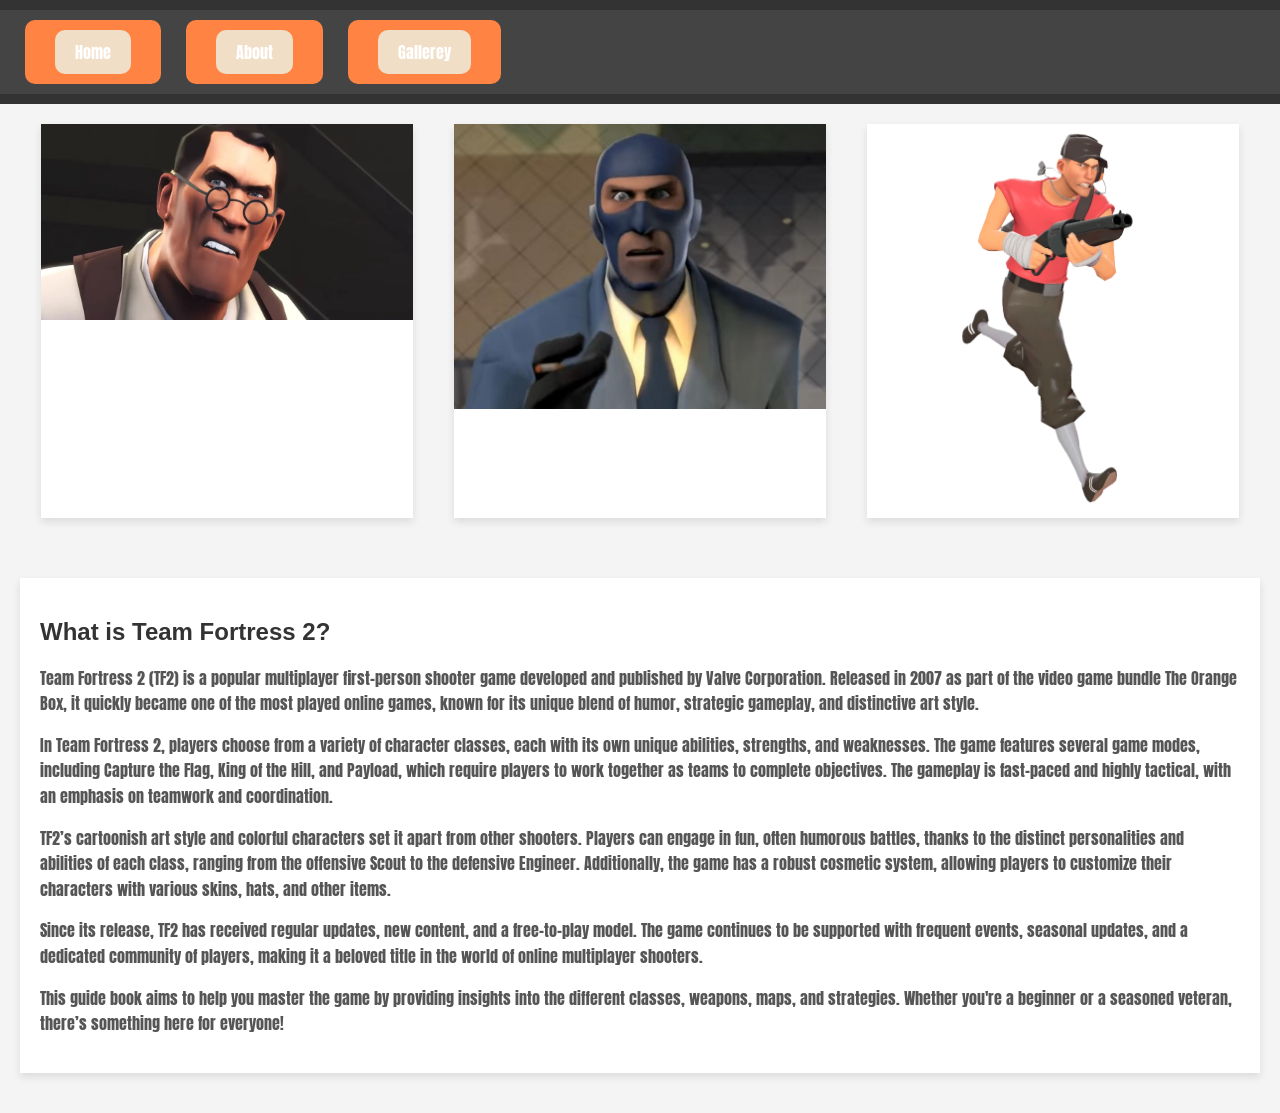
<file: index.html>
<!DOCTYPE html>
<html lang="en">
<head>
    <link rel="preconnect" href="https://fonts.googleapis.com">
    <link rel="preconnect" href="https://fonts.gstatic.com" crossorigin>
    <link href="https://fonts.googleapis.com/css2?family=Anton&family=Arsenal:ital,wght@0,400;0,700;1,400;1,700&family=Kanit:ital,wght@0,400;0,500;0,600;0,700;0,800;0,900;1,400;1,500;1,600;1,700;1,800;1,900&family=Oswald:wght@200..700&family=Roboto+Mono:ital,wght@0,100..700;1,100..700&display=swap" rel="stylesheet">
    <meta charset="UTF-8">
    <meta name="viewport" content="width=device-width, initial-scale=1.0"> <link rel="stylesheet" href="style.css">
    <title>TF2 Guide Book</title>
    <link rel="icon" href="img/favicon.ico">
    <style>
        body {
            font-family: Arial, sans-serif;
            margin: 0;
            padding: 0;
            background-color: #f4f4f4;
        }
        header {
            background-color: #333;
            color: white;
            padding: 10px 0;
            text-align: center;
        }
        nav {
            background-color: #444;
            text-align: center;
            padding: 10px 0;
        }
        nav a {
            color: white;
            text-decoration: none;
            padding: 10px 20px;
            margin: 0 10px;
        }
        nav a:hover {
            background-color: #555;
        }
        .gallery {
            display: flex;
            flex-wrap: wrap;
            justify-content: space-around;
            padding: 20px;
        }
        .gallery-item {
            position: relative;
            width: 30%;
            margin-bottom: 20px;
            background-color: #fff;
            box-shadow: 0 4px 8px rgba(0, 0, 0, 0.1);
        }
        .gallery-item img {
            width: 100%;
            height: auto;
        }
        .gallery-item .overlay {
            position: absolute;
            top: 0;
            left: 0;
            width: 100%;
            height: 100%;
            background: rgba(0, 0, 0, 0.5);
            color: white;
            display: flex;
            justify-content: center;
            align-items: center;
            opacity: 0;
            transition: opacity 0.3s;
        }
        .gallery-item:hover .overlay {
            opacity: 1;
        }
        .content {
            padding: 20px;
        }
        .game-description {
            background-color: #fff;
            box-shadow: 0 4px 8px rgba(0, 0, 0, 0.1);
            padding: 20px;
            margin-bottom: 20px;
        }
        .game-description h2 {
            color: #333;
        }
        .game-description p {
            line-height: 1.6;
            color: #555;
        }
        .game-description img {
            width: 100%;
            height: auto;
            margin-top: 20px;
        }
    </style>
</head>
<body>
<!--HEADER-->
<header>
    <nav>
        <ul>
            <li><a href="#">Home</a></li>
            <li><a href="Page3.html">About</a></li>
            <li><a href="Page2.html">Gallerey</a></li>
        </ul>
    </nav>
</header>
<!--MAIN-->
<main><section class="gallery">
    <div class="gallery-item">
        <img src="img/Medic.png" alt="Meet the medic">
        <div class="overlay">Meet the medic</div>
    </div>
    <div class="gallery-item">
        <img src="img/Spy.jpg" alt="Meet the Spy">
        <div class="overlay">Meet the Spy</div>
    </div>
    <div class="gallery-item">
        <img src="img/Scout.png" alt="Meet the scout">
        <div class="overlay">Meet the scout</div>
    </div>
</section></main>
<!--FOOTER-->
<footer><main><div class="content">
    <div class="game-description">
        <h2>What is Team Fortress 2?</h2>
        <p>Team Fortress 2 (TF2) is a popular multiplayer first-person shooter game developed and published by Valve Corporation. Released in 2007 as part of the video game bundle The Orange Box, it quickly became one of the most played online games, known for its unique blend of humor, strategic gameplay, and distinctive art style.</p>
        
        <p>In Team Fortress 2, players choose from a variety of character classes, each with its own unique abilities, strengths, and weaknesses. The game features several game modes, including Capture the Flag, King of the Hill, and Payload, which require players to work together as teams to complete objectives. The gameplay is fast-paced and highly tactical, with an emphasis on teamwork and coordination.</p>
        
        <p>TF2’s cartoonish art style and colorful characters set it apart from other shooters. Players can engage in fun, often humorous battles, thanks to the distinct personalities and abilities of each class, ranging from the offensive Scout to the defensive Engineer. Additionally, the game has a robust cosmetic system, allowing players to customize their characters with various skins, hats, and other items.</p>
        
        <p>Since its release, TF2 has received regular updates, new content, and a free-to-play model. The game continues to be supported with frequent events, seasonal updates, and a dedicated community of players, making it a beloved title in the world of online multiplayer shooters.</p>
    
        <p>This guide book aims to help you master the game by providing insights into the different classes, weapons, maps, and strategies. Whether you're a beginner or a seasoned veteran, there’s something here for everyone!</p></div>
    </footer>
</body>
</html>
</file>
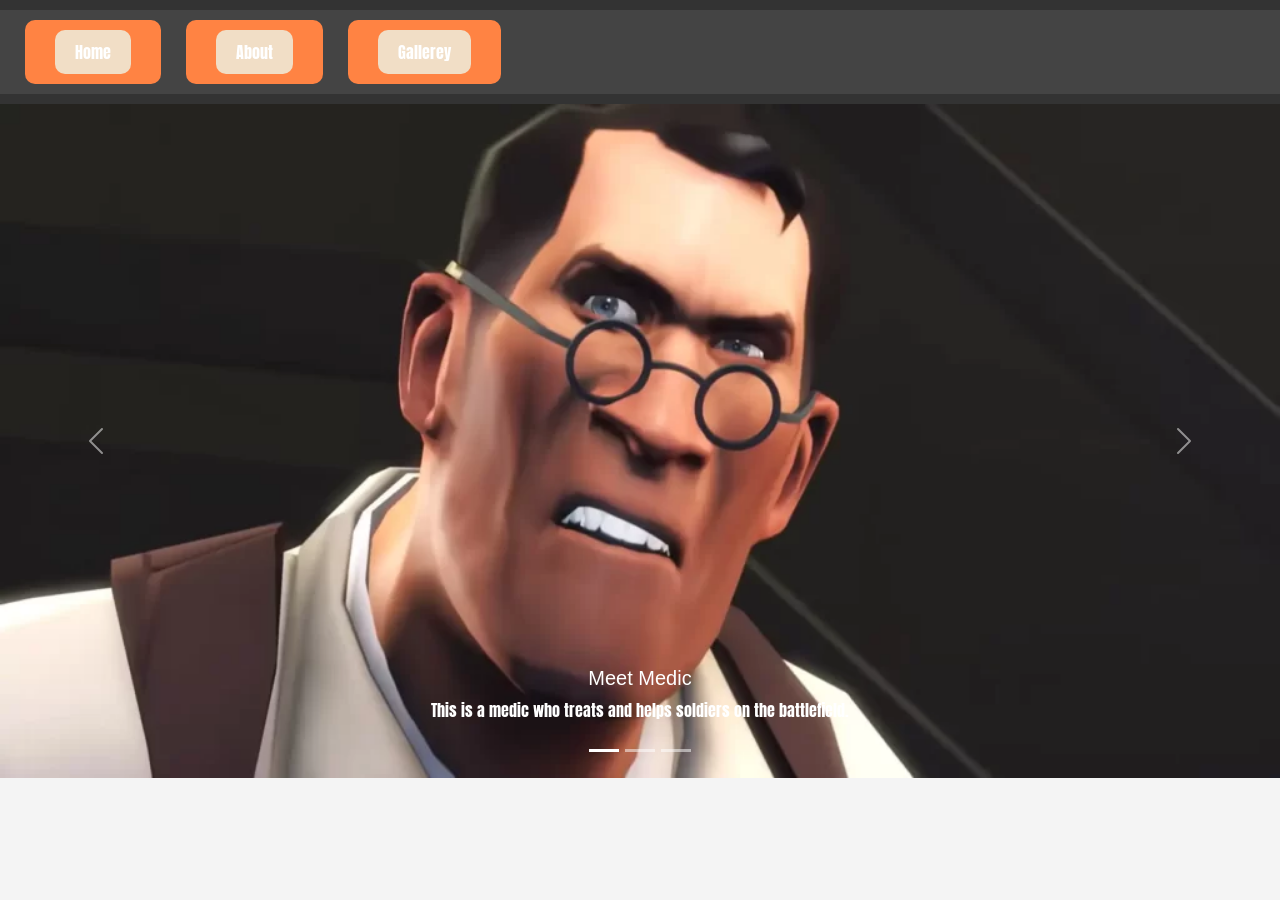
<file: Page2.html>
<!DOCTYPE html>
<html lang="en">
<head>
    <script src="https://cdn.jsdelivr.net/npm/bootstrap@5.3.3/dist/js/bootstrap.bundle.min.js" integrity="sha384-YvpcrYf0tY3lHB60NNkmXc5s9fDVZLESaAA55NDzOxhy9GkcIdslK1eN7N6jIeHz" crossorigin="anonymous"></script>
    <link href="https://cdn.jsdelivr.net/npm/bootstrap@5.3.3/dist/css/bootstrap.min.css" rel="stylesheet" integrity="sha384-QWTKZyjpPEjISv5WaRU9OFeRpok6YctnYmDr5pNlyT2bRjXh0JMhjY6hW+ALEwIH" crossorigin="anonymous">
    <link rel="preconnect" href="https://fonts.googleapis.com">
    <link rel="preconnect" href="https://fonts.gstatic.com" crossorigin>
    <link href="https://fonts.googleapis.com/css2?family=Anton&family=Arsenal:ital,wght@0,400;0,700;1,400;1,700&family=Kanit:ital,wght@0,400;0,500;0,600;0,700;0,800;0,900;1,400;1,500;1,600;1,700;1,800;1,900&family=Oswald:wght@200..700&family=Roboto+Mono:ital,wght@0,100..700;1,100..700&display=swap" rel="stylesheet">
    <meta charset="UTF-8">
    <meta name="viewport" content="width=device-width, initial-scale=1.0"> <link rel="stylesheet" href="style.css">
    <title>TF2 Guide Book</title>
    <link rel="icon" href="img/favicon.ico">
    <style>
      body {
          font-family: Arial, sans-serif;
          margin: 0;
          padding: 0;
          background-color: #f4f4f4;
      }
      header {
          background-color: #333;
          color: white;
          padding: 10px 0;
          text-align: center;
      }
      nav {
          background-color: #444;
          text-align: center;
          padding: 10px 0;
      }
      nav a {
          color: white;
          text-decoration: none;
          padding: 10px 20px;
          margin: 0 10px;
      }
      nav a:hover {
          background-color: #555;
      }
      .gallery {
          display: flex;
          flex-wrap: wrap;
          justify-content: space-around;
          padding: 20px;
      }
      .gallery-item {
          position: relative;
          width: 30%;
          margin-bottom: 20px;
          background-color: #fff;
          box-shadow: 0 4px 8px rgba(0, 0, 0, 0.1);
      }
      .gallery-item img {
          width: 100%;
          height: auto;
      }
      .gallery-item .overlay {
          position: absolute;
          top: 0;
          left: 0;
          width: 100%;
          height: 100%;
          background: rgba(0, 0, 0, 0.5);
          color: white;
          display: flex;
          justify-content: center;
          align-items: center;
          opacity: 0;
          transition: opacity 0.3s;
      }
      .gallery-item:hover .overlay {
          opacity: 1;
      }
  </style>
</head>
<body>
<!--HEADER-->
<header>
    <nav>
        <ul>
            <li><a href="index.html">Home</a></li>
            <li><a href="Page3.html">About</a></li>
            <li><a href="#">Gallerey</a></li>
        </ul>
    </nav>
</header>
<!--MAIN-->
<main><div id="carouselExampleCaptions" class="carousel slide">
    <div class="carousel-indicators">
      <button type="button" data-bs-target="#carouselExampleCaptions" data-bs-slide-to="0" class="active" aria-current="true" aria-label="Slide 1"></button>
      <button type="button" data-bs-target="#carouselExampleCaptions" data-bs-slide-to="1" aria-label="Slide 2"></button>
      <button type="button" data-bs-target="#carouselExampleCaptions" data-bs-slide-to="2" aria-label="Slide 3"></button>
    </div>
    <div class="carousel-inner">
      <div class="carousel-item active">
        <img src="img/Medic.png" class="d-block w-100" alt="Medic">
        <div class="carousel-caption d-none d-md-block">
          <h5>Meet Medic</h5>
          <p>This is a medic who treats and helps soldiers on the battlefield.</p>
        </div>
      </div>
      <div class="carousel-item">
        <img src="img/Spy.jpg" class="d-block w-100" alt="Spy">
        <div class="carousel-caption d-none d-md-block">
          <h5>Meet Spy</h5>
          <p>This is a spy, he destroys turrets with the help of a bug and kills enemies from behind, disguised or invisibility.</p>
        </div>
      </div>
      <div class="carousel-item">
        <img src="img/Scout.png" class="d-block w-100" alt="Scout">
        <div class="carousel-caption d-none d-md-block">
          <h5>Meet Scout</h5>
          <p>The fastest and most maneuverable class in TF 2, it helps to quickly break through enemy defenses.</p>
        </div>
      </div>
    </div>
    <button class="carousel-control-prev" type="button" data-bs-target="#carouselExampleCaptions" data-bs-slide="prev">
      <span class="carousel-control-prev-icon" aria-hidden="true"></span>
      <span class="visually-hidden">Previous</span>
    </button>
    <button class="carousel-control-next" type="button" data-bs-target="#carouselExampleCaptions" data-bs-slide="next">
      <span class="carousel-control-next-icon" aria-hidden="true"></span>
      <span class="visually-hidden">Next</span>
    </button>
  </div>
</main>
<!--FOOTER-->
<footer></footer>
</body>
</html>
</file>
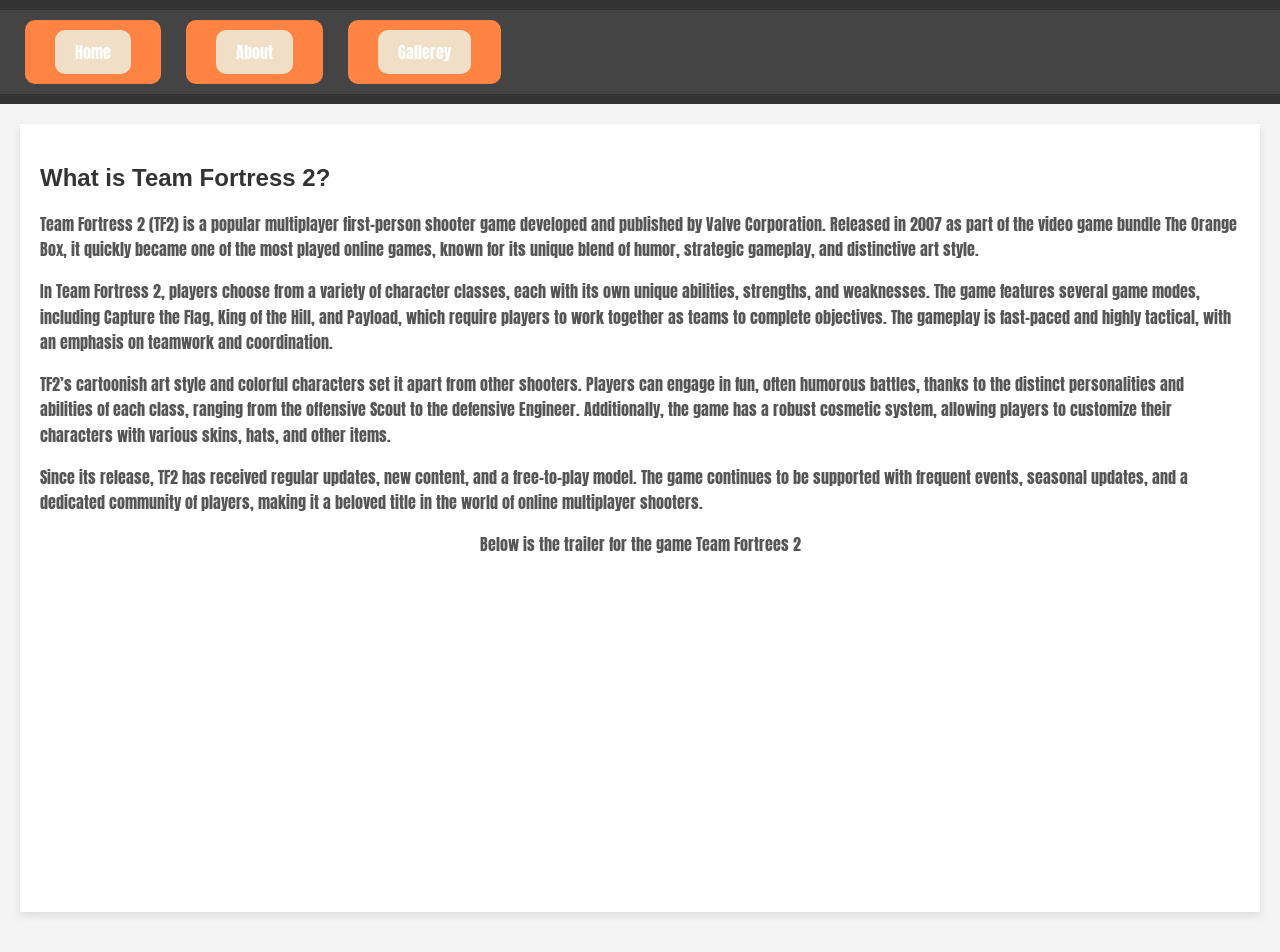
<file: Page3.html>
<!DOCTYPE html>
<html lang="en">
<head>
    <link rel="preconnect" href="https://fonts.googleapis.com">
    <link rel="preconnect" href="https://fonts.gstatic.com" crossorigin>
    <link href="https://fonts.googleapis.com/css2?family=Anton&family=Arsenal:ital,wght@0,400;0,700;1,400;1,700&family=Kanit:ital,wght@0,400;0,500;0,600;0,700;0,800;0,900;1,400;1,500;1,600;1,700;1,800;1,900&family=Oswald:wght@200..700&family=Roboto+Mono:ital,wght@0,100..700;1,100..700&display=swap" rel="stylesheet">
    <meta charset="UTF-8">
    <meta name="viewport" content="width=device-width, initial-scale=1.0"> <link rel="stylesheet" href="style.css">
    <title>TF2 Guide Book</title>
    <link rel="icon" href="img/favicon.ico">
    <style>
        body {
            font-family: Arial, sans-serif;
            margin: 0;
            padding: 0;
            background-color: #f4f4f4;
        }
        header {
            background-color: #333;
            color: white;
            padding: 10px 0;
            text-align: center;
        }
        nav {
            background-color: #444;
            text-align: center;
            padding: 10px 0;
        }
        nav a {
            color: white;
            text-decoration: none;
            padding: 10px 20px;
            margin: 0 10px;
        }
        nav a:hover {
            background-color: #555;
        }
        .content {
            padding: 20px;
        }
        .game-description {
            background-color: #fff;
            box-shadow: 0 4px 8px rgba(0, 0, 0, 0.1);
            padding: 20px;
            margin-bottom: 20px;
        }
        .game-description h2 {
            color: #333;
        }
        .game-description p {
            line-height: 1.6;
            color: #555;
        }
        .game-description img {
            width: 100%;
            height: auto;
            margin-top: 20px;
        }
    </style>
</head>
<body>
<!--HEADER-->
<header>
    <nav>
        <ul>
            <li><a href="index.html">Home</a></li>
            <li><a href="#">About</a></li>
            <li><a href="Page2.html">Gallerey</a></li>
        </ul>
    </nav>
</header>
<!--MAIN-->
<main><div class="content">
    <div class="game-description">
        <h2>What is Team Fortress 2?</h2>
        <p>Team Fortress 2 (TF2) is a popular multiplayer first-person shooter game developed and published by Valve Corporation. Released in 2007 as part of the video game bundle The Orange Box, it quickly became one of the most played online games, known for its unique blend of humor, strategic gameplay, and distinctive art style.</p>
        
        <p>In Team Fortress 2, players choose from a variety of character classes, each with its own unique abilities, strengths, and weaknesses. The game features several game modes, including Capture the Flag, King of the Hill, and Payload, which require players to work together as teams to complete objectives. The gameplay is fast-paced and highly tactical, with an emphasis on teamwork and coordination.</p>
        
        <p>TF2’s cartoonish art style and colorful characters set it apart from other shooters. Players can engage in fun, often humorous battles, thanks to the distinct personalities and abilities of each class, ranging from the offensive Scout to the defensive Engineer. Additionally, the game has a robust cosmetic system, allowing players to customize their characters with various skins, hats, and other items.</p>
        
        <p>Since its release, TF2 has received regular updates, new content, and a free-to-play model. The game continues to be supported with frequent events, seasonal updates, and a dedicated community of players, making it a beloved title in the world of online multiplayer shooters.</p>

       <center><p>Below is the trailer for the game Team Fortrees 2</p></center>

        <center><iframe width="560" height="315" src="https://www.youtube.com/embed/N7ZafWA2jd8?si=Km1tOoTu7WSWVT3X" title="YouTube video player" frameborder="0" allow="accelerometer; autoplay; clipboard-write; encrypted-media; gyroscope; picture-in-picture; web-share" referrerpolicy="strict-origin-when-cross-origin" allowfullscreen></iframe></center>
    </div>
</div></main>
<!--FOOTER-->
<footer></footer>
</body>
</html>
</file>
<file: style.css>
ul,li{
    margin: 0;
    padding: 0;
}
ul{
    list-style: none;
    display: flex;
}
li{
    margin-left: 25px;
    padding: 10px 20px;
    background-color: #FF8343;
    border-color: #F1DEC6;
    border-radius: 10px;
}
a,da{
    background: #F1DEC6;
    color: #179BAE;
    display: block;
    font: Georgia 14px bold;
    padding: 10px 20px;
    border-radius: 10px;
    text-align: center;
    text-decoration: none;
}
li:hover{
    background: #179BAE;
}

.anton-regular {
    font-family: "Anton", serif;
    font-weight: 400;
    font-style: normal;
  }
li{
    font-family: "Anton", serif;
    font-weight: 400;
    font-style: normal;
}
p{
    font-family: "Anton", serif;
    font-weight: 400;
    font-style: normal;
}
</file>
